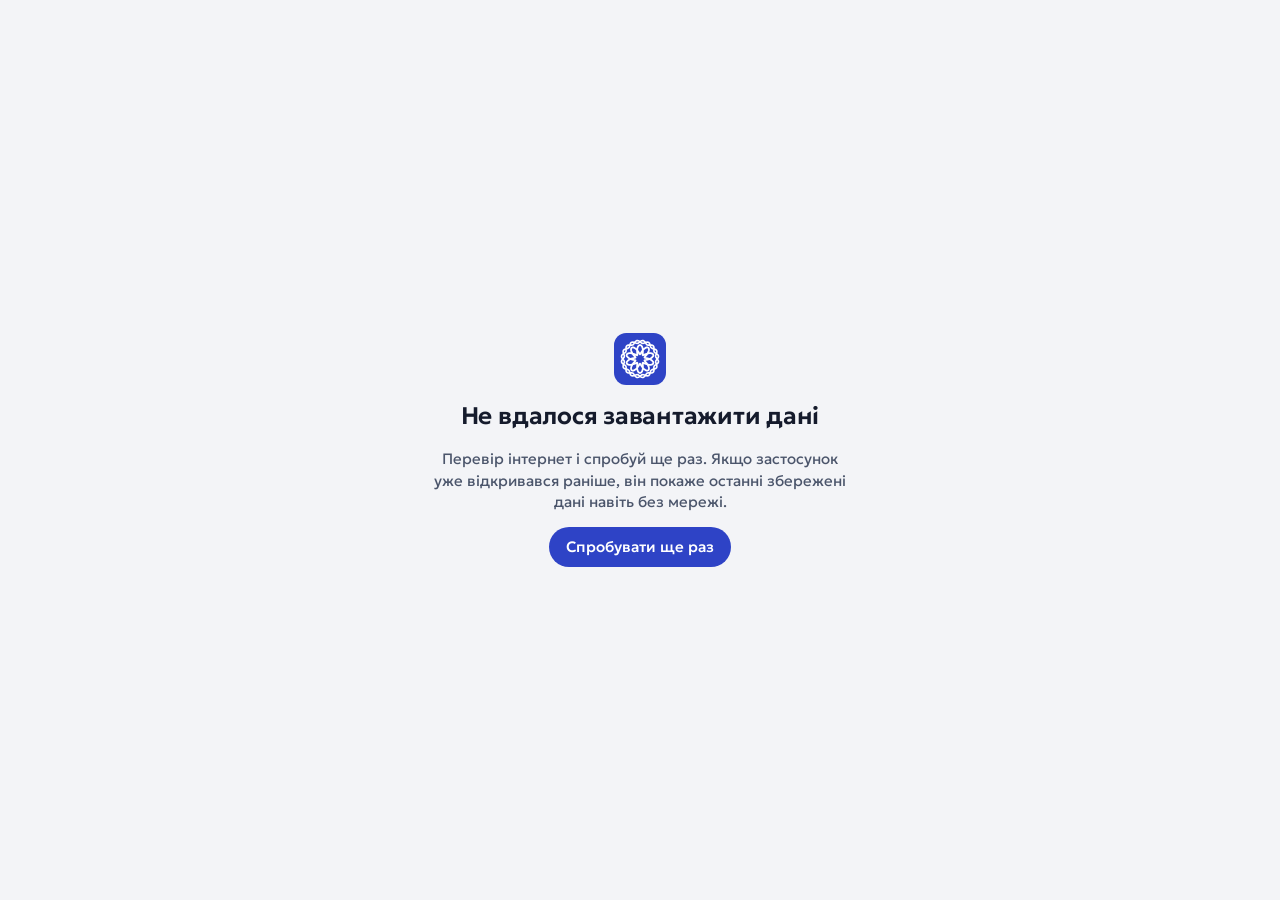
<file: index.html>
<!DOCTYPE html>
<html lang="uk" data-theme="light">
<head>
<meta charset="utf-8">
<meta name="viewport" content="width=device-width, initial-scale=1, viewport-fit=cover">
<title>Портфель</title>
<meta name="description" content="Мій рахунок в Interactive Brokers: скільки є, скільки заробив і як іде проти ринку">
<!-- Код лише з цього сайту; дані портфеля приходять зашифрованими з гілки data -->
<meta http-equiv="Content-Security-Policy" content="default-src 'self'; script-src 'self'; style-src 'self'; font-src 'self'; img-src 'self' data:; connect-src 'self' https://raw.githubusercontent.com; manifest-src 'self'; worker-src 'self'; base-uri 'self'; form-action 'none'; object-src 'none'">
<meta name="referrer" content="no-referrer">
<link rel="manifest" href="manifest.webmanifest">
<link rel="icon" href="icon.svg" type="image/svg+xml">
<link rel="apple-touch-icon" href="apple-touch-icon.png">
<meta name="theme-color" content="#f3f4f7">
<meta name="mobile-web-app-capable" content="yes">
<meta name="apple-mobile-web-app-capable" content="yes">
<meta name="apple-mobile-web-app-title" content="Портфель">
<meta name="apple-mobile-web-app-status-bar-style" content="default">
<meta name="format-detection" content="telephone=no">
<link rel="preload" href="fonts/geologica-latin.woff2" as="font" type="font/woff2" crossorigin>
<link rel="preload" href="fonts/geologica-cyrillic.woff2" as="font" type="font/woff2" crossorigin>
<link rel="stylesheet" href="app.css">
<script src="boot.js"></script>
<script src="plan-core.js" defer></script>
<script src="app.js" defer></script>
</head>
<body>

<!-- Поки дані завантажуються або розшифровуються -->
<div class="splash" id="splash">
  <svg class="splash-mark" viewBox="0 0 64 64" aria-hidden="true"><use href="#i-mark"></use></svg>
  <p class="splash-text" id="splashText">Завантажую дані…</p>
</div>

<!-- Пароль: дані на сайті зашифровані, бо сторінки GitHub Pages публічні -->
<div class="lock" id="lock" hidden>
  <svg class="lock-pattern" data-guilloche="lock" aria-hidden="true"></svg>
  <form class="lock-card" id="lockForm" novalidate>
    <svg class="lock-mark" viewBox="0 0 64 64" aria-hidden="true"><use href="#i-mark"></use></svg>
    <h1 class="lock-title">Портфель</h1>
    <p class="lock-text">Дані зашифровані. Введи пароль, щоб їх відкрити.</p>
    <label class="field">
      <span>Пароль</span>
      <input id="lockPass" type="password" autocomplete="current-password" required>
    </label>
    <label class="check">
      <input id="lockRemember" type="checkbox" checked>
      <span>Пам'ятати на цьому пристрої</span>
    </label>
    <p class="lock-err" id="lockErr" role="alert" hidden></p>
    <button class="btn primary" id="lockBtn" type="submit">Відкрити</button>
  </form>
</div>

<div class="app" id="app" hidden>
  <header class="bar" id="bar">
    <div class="bar-in">
      <a class="brand" href="./" aria-label="Портфель, на початок">
        <svg class="brand-mark" viewBox="0 0 64 64" aria-hidden="true"><use href="#i-mark"></use></svg>
        <span class="brand-name">Портфель</span>
      </a>
      <p class="bar-nav" id="barNav" aria-live="off"><b class="money" id="barNavNum"></b><span id="barNavDay"></span></p>
      <p class="fresh" id="fresh"><i class="fresh-dot" id="freshDot"></i><span id="freshText"></span></p>
      <div class="bar-actions">
        <button class="btn ghost install" id="installBtn" type="button" hidden>
          <svg class="ic" viewBox="0 0 24 24" aria-hidden="true"><use href="#i-install"></use></svg><span>Встановити</span>
        </button>
        <button class="icon-btn" id="privacyBtn" type="button" aria-pressed="false" aria-label="Сховати суми" title="Сховати суми">
          <svg class="ic" viewBox="0 0 24 24" aria-hidden="true"><use href="#i-eye" id="privacyUse"></use></svg>
        </button>
        <div class="menu-wrap">
          <button class="icon-btn" id="themeBtn" type="button" aria-haspopup="true" aria-expanded="false" aria-controls="themeMenu" aria-label="Тема" title="Тема">
            <svg class="ic" viewBox="0 0 24 24" aria-hidden="true"><use href="#i-sun" id="themeUse"></use></svg>
          </button>
          <div class="menu" id="themeMenu" role="menu" aria-label="Тема" hidden>
            <button type="button" role="menuitemradio" aria-checked="false" data-theme-pick="light">
              <svg class="ic" viewBox="0 0 24 24" aria-hidden="true"><use href="#i-sun"></use></svg><span>Світла</span><svg class="ic tick" viewBox="0 0 24 24" aria-hidden="true"><use href="#i-check"></use></svg>
            </button>
            <button type="button" role="menuitemradio" aria-checked="false" data-theme-pick="dark">
              <svg class="ic" viewBox="0 0 24 24" aria-hidden="true"><use href="#i-moon"></use></svg><span>Темна</span><svg class="ic tick" viewBox="0 0 24 24" aria-hidden="true"><use href="#i-check"></use></svg>
            </button>
            <button type="button" role="menuitemradio" aria-checked="false" data-theme-pick="auto">
              <svg class="ic" viewBox="0 0 24 24" aria-hidden="true"><use href="#i-auto"></use></svg><span>Як у системі</span><svg class="ic tick" viewBox="0 0 24 24" aria-hidden="true"><use href="#i-check"></use></svg>
            </button>
          </div>
        </div>
        <button class="icon-btn" id="refreshBtn" type="button" aria-label="Оновити дані" title="Оновити дані">
          <svg class="ic" viewBox="0 0 24 24" aria-hidden="true"><use href="#i-refresh"></use></svg>
        </button>
      </div>
    </div>
  </header>

  <div class="notices" id="notices"></div>

  <main class="grid" id="main">
    <section class="hero" id="hero" aria-labelledby="heroTitle">
      <svg class="hero-pattern" data-guilloche="hero" aria-hidden="true"></svg>
      <div class="hero-top">
        <h1 class="sr-only" id="heroTitle">Скільки зараз на рахунку</h1>
        <p class="hero-num money" id="navNum">$0.00</p>
        <p class="hero-uah money" id="navUah" hidden></p>
        <p class="hero-gain" id="heroGain">
          <span class="pill" id="gainPill"><i class="tri" aria-hidden="true"></i><span class="money" id="gainAbs"></span><span id="gainPct"></span></span>
          <span class="hero-gain-label" id="gainLabel"></span>
        </p>
      </div>
      <div class="trend" id="trend">
        <div class="trend-head">
          <p class="trend-title" id="trendTitle">Рахунок за весь час</p>
          <p class="trend-key" id="trendKey"><i class="dep-dot" aria-hidden="true"></i>поповнення</p>
        </div>
        <div class="spark" id="spark" tabindex="0" role="img"></div>
      </div>
      <p class="day" id="dayLine"></p>
    </section>

    <section class="panel market" id="market" aria-labelledby="marketTitle">
      <div class="panel-head">
        <h2 id="marketTitle">Ти проти ринку</h2>
        <div class="chips" id="periods" role="radiogroup" aria-label="Період"></div>
      </div>
      <div class="duel">
        <p class="duel-side"><span class="key-line you" aria-hidden="true"></span><span class="duel-label">Твої $100 стали</span><b class="duel-num" id="youEnd"></b></p>
        <p class="duel-side"><span class="key-line mkt" aria-hidden="true"></span><span class="duel-label">$100 у ринку стали</span><b class="duel-num" id="mktEnd"></b></p>
      </div>
      <p class="verdict" id="verdict"></p>
      <div class="chart" id="chart" tabindex="0" role="img" aria-label="Графік: що стало з $100 у твоєму портфелі і в ринку"></div>
      <details class="tableview">
        <summary>Усі періоди таблицею</summary>
        <div class="table-wrap">
          <table class="tbl" id="periodTable">
            <thead><tr><th scope="col">Період</th><th scope="col">Ти</th><th scope="col">Ринок</th><th scope="col">Різниця</th></tr></thead>
            <tbody></tbody>
          </table>
        </div>
      </details>
      <p class="note" id="marketNote"></p>
    </section>

    <section class="panel holdings" id="holdings" aria-labelledby="holdTitle">
      <div class="panel-head">
        <h2 id="holdTitle">Що в тебе є</h2>
        <p class="panel-meta" id="holdMeta"></p>
      </div>
      <div class="own">
        <div class="donut" id="donut" role="img"></div>
        <ul class="pos-list" id="posList"></ul>
      </div>
      <p class="note">Заробіток рахується від ціни покупки разом із комісією брокера. Натисни на рядок, щоб побачити деталі.</p>
    </section>

    <section class="facts" id="facts" aria-labelledby="factsTitle">
      <h2 id="factsTitle">Варто знати</h2>
      <ul class="fact-list" id="factList"></ul>
    </section>

    <section class="panel inside" id="inside" aria-labelledby="insideTitle" hidden>
      <div class="panel-head">
        <div class="head-title">
          <h2 id="insideTitle">Що всередині</h2>
          <p class="panel-meta">Компанії й сектори разом із тими, що в твоїх фондах</p>
        </div>
        <ul class="legend" id="insideLegend" aria-label="Легенда"></ul>
      </div>
      <div class="inside-body">
        <div class="inside-col">
          <h3 class="inside-h">Компанії</h3>
          <p class="inside-lead" id="coLead"></p>
          <ul class="lt-list" id="coList"></ul>
        </div>
        <div class="inside-col">
          <h3 class="inside-h">Сектори</h3>
          <p class="inside-lead" id="secLead"></p>
          <ul class="lt-list" id="secList"></ul>
        </div>
      </div>
      <details class="tableview">
        <summary>Те саме таблицею</summary>
        <div class="table-wrap">
          <table class="tbl" id="insideTable">
            <thead><tr><th scope="col">Назва</th><th scope="col">У тебе</th><th scope="col">Напряму</th><th scope="col">Через фонди</th><th scope="col">У ринку</th></tr></thead>
            <tbody></tbody>
          </table>
        </div>
      </details>
      <p class="note" id="insideNote"></p>
    </section>

    <section class="panel deposit" id="deposit" aria-labelledby="depTitle" hidden>
      <div class="panel-head">
        <div class="head-title">
          <h2 id="depTitle">Поповнення</h2>
          <p class="panel-meta">Три кроки від гривні на картці до заявок на покупку. Гроші переказуєш і підтверджуєш ти.</p>
        </div>
      </div>
      <div class="dep-body" id="depBody"></div>
    </section>

    <section class="panel plan" id="plan" aria-labelledby="planTitle" hidden>
      <div class="panel-head">
        <div class="head-title">
          <h2 id="planTitle">План поповнення</h2>
          <p class="panel-meta">Куди класти нові гроші, щоб жодна акція не займала більше за твою межу, а облігацій було скільки хочеш. Без продажів.</p>
        </div>
      </div>
      <div class="plan-body">
        <div class="plan-in">
          <label class="field plan-amt"><span>Сума поповнення, $</span><input id="planAmt" type="number" inputmode="decimal" min="1" step="1"></label>
          <div class="plan-cap"><span class="plan-label" id="planCapLabel">Межа для однієї акції</span><div class="chips" id="planCaps" role="radiogroup" aria-labelledby="planCapLabel"></div></div>
          <div class="plan-cap"><span class="plan-label" id="planBondsLabel">Облігації в рахунку</span><div class="chips" id="planBonds" role="radiogroup" aria-labelledby="planBondsLabel"></div></div>
        </div>
        <div class="plan-out" id="planOut" aria-live="polite"></div>
      </div>
      <p class="note">Частки враховують і те, що лежить у фондах. Комісії приблизні, за твоїми угодами. Це арифметика за твоїм правилом, а не інвестиційна порада.</p>
    </section>

    <section class="panel assets" id="assets" aria-labelledby="assetsTitle" hidden>
      <div class="panel-head">
        <div class="head-title">
          <h2 id="assetsTitle">Кожен актив по днях</h2>
          <p class="panel-meta" id="assetsMeta">Вартість на кожному закритті. Наведи на графік: усі картки покажуть той самий день.</p>
        </div>
        <div class="chips" id="aPeriods" role="radiogroup" aria-label="Період"></div>
      </div>
      <form class="watch-add" id="watchForm" role="search" hidden>
        <input id="watchQ" type="search" placeholder="Додати папір для аналізу: KO, NVDA, QQQ…" autocomplete="off" aria-label="Тікер або назва">
        <button class="btn ghost" type="submit">Знайти</button>
        <ul class="watch-res" id="watchRes"></ul>
      </form>
      <div class="mini-grid" id="miniGrid"></div>
      <section class="analysis" id="analysis" hidden aria-live="polite">
        <div class="analysis-head"><h3 id="analysisTitle"></h3><button class="icon-btn" id="analysisClose" type="button" aria-label="Закрити аналіз" title="Закрити">×</button></div>
        <div class="analysis-body" id="analysisBody"></div>
        <p class="note" id="analysisNote"></p>
      </section>
    </section>

    <section class="panel divs" id="divs" aria-labelledby="divsTitle" hidden>
      <div class="panel-head">
        <div class="head-title">
          <h2 id="divsTitle">Дивіденди</h2>
          <p class="panel-meta" id="divsMeta"></p>
        </div>
      </div>
      <div class="div-kpis" id="divKpis"></div>
      <h3 class="div-h">Від кого</h3>
      <div class="div-from" id="divFrom"></div>
      <h3 class="div-h">У які покупки потрапили</h3>
      <div class="div-where" id="divWhere"></div>
      <h3 class="div-h">Кожна виплата</h3>
      <div class="div-list" id="divList"></div>
      <div class="div-quiet" id="divQuiet"></div>
      <p class="note" id="divNote"></p>
    </section>

    <section class="panel growth" id="growth" aria-labelledby="growthTitle">
      <div class="panel-head">
        <div class="growth-title">
          <h2 id="growthTitle">Розвиток портфеля</h2>
          <p class="panel-meta">Вартість кожного активу на закритті біржі</p>
        </div>
        <div class="chips" id="gPeriods" role="radiogroup" aria-label="Порівняти з"></div>
      </div>
      <div class="growth-body">
        <div class="growth-main">
          <div class="chart gchart" id="gChart" tabindex="0" role="img"></div>
          <div class="closes">
            <div class="closes-head">
              <h3 class="closes-title">Записи на закритті біржі</h3>
              <div class="chips" id="closesMode" role="radiogroup" aria-label="Що показати"></div>
            </div>
            <div class="table-wrap" id="assetWrap" hidden>
              <table class="tbl asset-tbl" id="assetTable"><thead></thead><tbody></tbody></table>
            </div>
            <div class="table-wrap">
              <table class="tbl" id="closesTable">
                <thead><tr><th scope="col">Дата</th><th scope="col">Рахунок</th><th scope="col">За день</th><th scope="col">Поповнення</th></tr></thead>
                <tbody></tbody>
              </table>
            </div>
            <button class="btn ghost more-btn" id="closesMore" type="button" hidden>Показати ще</button>
          </div>
        </div>
        <div class="compare" id="compare">
          <div class="cmp-total">
            <p><span class="cmp-label">Було <label class="cmp-date"><span class="sr-only">Дата для порівняння</span><input type="date" id="gDate"></label></span><b class="money" id="cmpA"></b></p>
            <svg class="ic cmp-arrow" viewBox="0 0 24 24" aria-hidden="true"><use href="#i-next"></use></svg>
            <p><span class="cmp-label" id="cmpBLabel">Стало</span><b class="money" id="cmpB"></b></p>
          </div>
          <p class="cmp-note" id="cmpNote"></p>
          <div class="table-wrap">
            <table class="tbl cmp-tbl" id="cmpTable">
              <thead><tr><th scope="col">Актив</th><th scope="col">Було</th><th scope="col">Стало</th><th scope="col">Заробіток</th></tr></thead>
              <tbody></tbody>
            </table>
          </div>
          <p class="note">Заробіток без докупок і продажів: скільки актив приніс сам. Наведи на рядок, щоб побачити його на графіку.</p>
        </div>
      </div>
    </section>

    <section class="more ops" id="ops">
      <details class="fold" id="opsFold">
        <summary><span class="fold-title">Операції</span><span class="fold-meta" id="opsMeta"></span><svg class="ic chev" viewBox="0 0 24 24" aria-hidden="true"><use href="#i-chev"></use></svg></summary>
        <div class="ops-body" id="opsBody"></div>
      </details>
    </section>

    <section class="more learn" id="learn">
      <details class="fold">
        <summary><span class="fold-title">Словничок</span><span class="fold-meta">8 слів</span><svg class="ic chev" viewBox="0 0 24 24" aria-hidden="true"><use href="#i-chev"></use></svg></summary>
        <dl class="gloss">
          <div><dt>Акція</dt><dd>Частинка однієї компанії. Компанія росте, і частинка дорожчає. Проблеми в компанії, і вона дешевшає.</dd></div>
          <div><dt>Фонд (ETF)</dt><dd>Кошик із багатьох акцій, який купується як одна. VOO і VUAA тримають 500 найбільших компаній США.</dd></div>
          <div><dt>Ринок (S&amp;P 500)</dt><dd>Ці 500 компаній разом. З ним порівнюють будь-який портфель.</dd></div>
          <div><dt>Заробіток з моменту покупки</dt><dd>Скільки ти отримав би понад вкладене, якби продав усе сьогодні. Поки не продав, цифра змінюється.</dd></div>
          <div><dt>Частка</dt><dd>Яку частину рахунку займає позиція. Чим більша частка однієї компанії, тим сильніше її падіння б'є по всьому рахунку.</dd></div>
          <div><dt>Комісія</dt><dd>Плата брокеру за кожну купівлю чи продаж. На малих сумах вона відчутна.</dd></div>
          <div><dt>Дивіденди</dt><dd>Частина прибутку, яку компанія виплачує власникам акцій.</dd></div>
          <div><dt>Поповнення</dt><dd>Гроші, які ти переказав на рахунок. На графік «Ти проти ринку» вони не впливають.</dd></div>
        </dl>
      </details>
      <details class="fold">
        <summary><span class="fold-title">Звідки дані</span><span class="fold-meta" id="aboutMeta"></span><svg class="ic chev" viewBox="0 0 24 24" aria-hidden="true"><use href="#i-chev"></use></svg></summary>
        <div class="about">
          <p id="aboutText"></p>
          <p>Частки компаній у S&amp;P 500: Slickcharts, 27 жовтня 2026. Сектори: оцінка ChartRow за складом фонду SPY, 26 жовтня 2026.</p>
          <div class="about-actions">
            <a class="btn ghost" href="https://github.com/portfel-mykyta/portfel-mykyta.github.io#readme" target="_blank" rel="noopener">Інструкція з налаштування</a>
            <button class="btn ghost" id="forgetBtn" type="button">Забути пароль на цьому пристрої</button>
          </div>
        </div>
      </details>
    </section>
  </main>
</div>

<div class="fatal" id="fatal" hidden>
  <svg class="lock-mark" viewBox="0 0 64 64" aria-hidden="true"><use href="#i-mark"></use></svg>
  <h1 class="lock-title" id="fatalTitle">Не вдалося завантажити дані</h1>
  <p class="lock-text" id="fatalText"></p>
  <button class="btn primary" id="fatalRetry" type="button">Спробувати ще раз</button>
</div>

<div class="tip" id="tip" role="status" hidden></div>
<div class="toast" id="toast" role="status" hidden></div>

<svg class="sprite" aria-hidden="true" xmlns="http://www.w3.org/2000/svg">
  <symbol id="i-mark" viewBox="0 0 64 64">
    <rect width="64" height="64" rx="15" class="mark-bg"/><g class="mark-lines" fill="none" stroke-linejoin="round" stroke-linecap="round"><path d="M53.25 32.00L53.99 32.99L54.53 34.03L54.75 35.08L54.59 36.10L54.05 37.03L53.22 37.86L52.21 38.57L51.18 39.20L50.28 39.81L49.61 40.48L49.21 41.26L49.07 42.20L49.10 43.29L49.19 44.49L49.21 45.72L49.03 46.88L48.59 47.86L47.86 48.59L46.88 49.03L45.72 49.21L44.49 49.19L43.29 49.10L42.20 49.07L41.26 49.21L40.48 49.61L39.81 50.28L39.20 51.18L38.57 52.21L37.86 53.22L37.03 54.05L36.10 54.59L35.08 54.75L34.03 54.53L32.99 53.99L32.00 53.25L31.08 52.47L30.22 51.80L29.38 51.37L28.51 51.23L27.58 51.38L26.55 51.75L25.43 52.21L24.27 52.61L23.11 52.80L22.04 52.68L21.12 52.22L20.40 51.42L19.88 50.37L19.51 49.19L19.22 48.02L18.92 46.97L18.49 46.13L17.87 45.51L17.03 45.08L15.98 44.78L14.81 44.49L13.63 44.12L12.58 43.60L11.78 42.88L11.32 41.96L11.20 40.89L11.39 39.73L11.79 38.57L12.25 37.45L12.62 36.42L12.77 35.49L12.63 34.62L12.20 33.78L11.53 32.92L10.75 32.00L10.01 31.01L9.47 29.97L9.25 28.92L9.41 27.90L9.95 26.97L10.78 26.14L11.79 25.43L12.82 24.80L13.72 24.19L14.39 23.52L14.79 22.74L14.93 21.80L14.90 20.71L14.81 19.51L14.79 18.28L14.97 17.12L15.41 16.14L16.14 15.41L17.12 14.97L18.28 14.79L19.51 14.81L20.71 14.90L21.80 14.93L22.74 14.79L23.52 14.39L24.19 13.72L24.80 12.82L25.43 11.79L26.14 10.78L26.97 9.95L27.90 9.41L28.92 9.25L29.97 9.47L31.01 10.01L32.00 10.75L32.92 11.53L33.78 12.20L34.62 12.63L35.49 12.77L36.42 12.62L37.45 12.25L38.57 11.79L39.73 11.39L40.89 11.20L41.96 11.32L42.88 11.78L43.60 12.58L44.12 13.63L44.49 14.81L44.78 15.98L45.08 17.03L45.51 17.87L46.13 18.49L46.97 18.92L48.02 19.22L49.19 19.51L50.37 19.88L51.42 20.40L52.22 21.12L52.68 22.04L52.80 23.11L52.61 24.27L52.21 25.43L51.75 26.55L51.38 27.58L51.23 28.51L51.37 29.38L51.80 30.22L52.47 31.08L53.25 32.00ZM52.21 38.57L52.61 39.73L52.80 40.89L52.68 41.96L52.22 42.88L51.42 43.60L50.37 44.12L49.19 44.49L48.02 44.78L46.97 45.08L46.13 45.51L45.51 46.13L45.08 46.97L44.78 48.02L44.49 49.19L44.12 50.37L43.60 51.42L42.88 52.22L41.96 52.68L40.89 52.80L39.73 52.61L38.57 52.21L37.45 51.75L36.42 51.38L35.49 51.23L34.62 51.37L33.78 51.80L32.92 52.47L32.00 53.25L31.01 53.99L29.97 54.53L28.92 54.75L27.90 54.59L26.97 54.05L26.14 53.22L25.43 52.21L24.80 51.18L24.19 50.28L23.52 49.61L22.74 49.21L21.80 49.07L20.71 49.10L19.51 49.19L18.28 49.21L17.12 49.03L16.14 48.59L15.41 47.86L14.97 46.88L14.79 45.72L14.81 44.49L14.90 43.29L14.93 42.20L14.79 41.26L14.39 40.48L13.72 39.81L12.82 39.20L11.79 38.57L10.78 37.86L9.95 37.03L9.41 36.10L9.25 35.08L9.47 34.03L10.01 32.99L10.75 32.00L11.53 31.08L12.20 30.22L12.63 29.38L12.77 28.51L12.62 27.58L12.25 26.55L11.79 25.43L11.39 24.27L11.20 23.11L11.32 22.04L11.78 21.12L12.58 20.40L13.63 19.88L14.81 19.51L15.98 19.22L17.03 18.92L17.87 18.49L18.49 17.87L18.92 17.03L19.22 15.98L19.51 14.81L19.88 13.63L20.40 12.58L21.12 11.78L22.04 11.32L23.11 11.20L24.27 11.39L25.43 11.79L26.55 12.25L27.58 12.62L28.51 12.77L29.38 12.63L30.22 12.20L31.08 11.53L32.00 10.75L32.99 10.01L34.03 9.47L35.08 9.25L36.10 9.41L37.03 9.95L37.86 10.78L38.57 11.79L39.20 12.82L39.81 13.72L40.48 14.39L41.26 14.79L42.20 14.93L43.29 14.90L44.49 14.81L45.72 14.79L46.88 14.97L47.86 15.41L48.59 16.14L49.03 17.12L49.21 18.28L49.19 19.51L49.10 20.71L49.07 21.80L49.21 22.74L49.61 23.52L50.28 24.19L51.18 24.80L52.21 25.43L53.22 26.14L54.05 26.97L54.59 27.90L54.75 28.92L54.53 29.97L53.99 31.01L53.25 32.00L52.47 32.92L51.80 33.78L51.37 34.62L51.23 35.49L51.38 36.42L51.75 37.45L52.21 38.57Z" stroke-width="2"/><path d="M43.50 32.00L45.43 32.94L47.05 34.11L48.12 35.43L48.50 36.73L48.13 37.87L47.05 38.70L45.42 39.13L43.42 39.14L41.30 38.76L39.30 38.13L37.61 37.42L36.36 36.85L35.59 36.60L35.26 36.84L35.26 37.65L35.42 39.01L35.57 40.84L35.55 42.94L35.26 45.07L34.64 46.97L33.72 48.39L32.60 49.15L31.40 49.15L30.28 48.39L29.36 46.97L28.74 45.07L28.45 42.94L28.43 40.84L28.58 39.01L28.74 37.65L28.74 36.84L28.41 36.60L27.64 36.85L26.39 37.42L24.70 38.13L22.70 38.76L20.58 39.14L18.58 39.13L16.95 38.70L15.87 37.87L15.50 36.73L15.88 35.43L16.95 34.11L18.57 32.94L20.50 32.00L22.49 31.33L24.27 30.91L25.62 30.64L26.39 30.39L26.51 30.00L26.04 29.35L25.11 28.34L23.92 26.95L22.70 25.24L21.68 23.34L21.07 21.44L20.97 19.75L21.43 18.48L22.40 17.77L23.76 17.73L25.34 18.34L26.96 19.51L28.45 21.06L29.69 22.75L30.64 24.31L31.32 25.52L31.80 26.17L32.20 26.17L32.68 25.52L33.36 24.31L34.31 22.75L35.55 21.06L37.04 19.51L38.66 18.34L40.24 17.73L41.60 17.77L42.57 18.48L43.03 19.75L42.93 21.44L42.32 23.34L41.30 25.24L40.08 26.95L38.89 28.34L37.96 29.35L37.49 30.00L37.61 30.39L38.38 30.64L39.73 30.91L41.51 31.33L43.50 32.00ZM41.30 38.76L42.32 40.66L42.93 42.56L43.03 44.25L42.57 45.52L41.60 46.23L40.24 46.27L38.66 45.66L37.04 44.49L35.55 42.94L34.31 41.25L33.36 39.69L32.68 38.48L32.20 37.83L31.80 37.83L31.32 38.48L30.64 39.69L29.69 41.25L28.45 42.94L26.96 44.49L25.34 45.66L23.76 46.27L22.40 46.23L21.43 45.52L20.97 44.25L21.07 42.56L21.68 40.66L22.70 38.76L23.92 37.05L25.11 35.66L26.04 34.65L26.51 34.00L26.39 33.61L25.62 33.36L24.27 33.09L22.49 32.67L20.50 32.00L18.57 31.06L16.95 29.89L15.88 28.57L15.50 27.27L15.87 26.13L16.95 25.30L18.58 24.87L20.58 24.86L22.70 25.24L24.70 25.87L26.39 26.58L27.64 27.15L28.41 27.40L28.74 27.16L28.74 26.35L28.58 24.99L28.43 23.16L28.45 21.06L28.74 18.93L29.36 17.03L30.28 15.61L31.40 14.85L32.60 14.85L33.72 15.61L34.64 17.03L35.26 18.93L35.55 21.06L35.57 23.16L35.42 24.99L35.26 26.35L35.26 27.16L35.59 27.40L36.36 27.15L37.61 26.58L39.30 25.87L41.30 25.24L43.42 24.86L45.42 24.87L47.05 25.30L48.13 26.13L48.50 27.27L48.12 28.57L47.05 29.89L45.43 31.06L43.50 32.00L41.51 32.67L39.73 33.09L38.38 33.36L37.61 33.61L37.49 34.00L37.96 34.65L38.89 35.66L40.08 37.05L41.30 38.76Z" stroke-width="2.2"/></g>
  </symbol>
  <symbol id="i-eye" viewBox="0 0 24 24"><path d="M2.5 12S6 5.5 12 5.5 21.5 12 21.5 12 18 18.5 12 18.5 2.5 12 2.5 12z"/><circle cx="12" cy="12" r="3"/></symbol>
  <symbol id="i-eye-off" viewBox="0 0 24 24"><path d="M10 5.8c.6-.2 1.3-.3 2-.3 6 0 9.5 6.5 9.5 6.5a17 17 0 0 1-2.6 3.4M6.3 7.4A16 16 0 0 0 2.5 12S6 18.5 12 18.5c1.7 0 3.2-.5 4.5-1.2"/><path d="M9.9 9.9a3 3 0 0 0 4.2 4.2M3.5 3.5l17 17"/></symbol>
  <symbol id="i-sun" viewBox="0 0 24 24"><circle cx="12" cy="12" r="4"/><path d="M12 2.5v2.2M12 19.3v2.2M2.5 12h2.2M19.3 12h2.2M5.3 5.3l1.6 1.6M17.1 17.1l1.6 1.6M5.3 18.7l1.6-1.6M17.1 6.9l1.6-1.6"/></symbol>
  <symbol id="i-moon" viewBox="0 0 24 24"><path d="M20 14.5A8.5 8.5 0 0 1 9.5 4a8.5 8.5 0 1 0 10.5 10.5z"/></symbol>
  <symbol id="i-auto" viewBox="0 0 24 24"><circle cx="12" cy="12" r="8.5"/><path d="M12 3.5v17a8.5 8.5 0 0 0 0-17z" class="fill"/></symbol>
  <symbol id="i-check" viewBox="0 0 24 24"><path d="M5 12.5l4.5 4.5L19 7.5"/></symbol>
  <symbol id="i-refresh" viewBox="0 0 24 24"><path d="M20 12a8 8 0 1 1-2.3-5.6"/><path d="M20 4.5v4.2h-4.2"/></symbol>
  <symbol id="i-install" viewBox="0 0 24 24"><path d="M12 4v11M7.5 10.5L12 15l4.5-4.5"/><path d="M5 19.5h14"/></symbol>
  <symbol id="i-chev" viewBox="0 0 24 24"><path d="M6.5 9.5L12 15l5.5-5.5"/></symbol>
  <symbol id="i-x" viewBox="0 0 24 24"><path d="M7 7l10 10M17 7L7 17"/></symbol>
  <symbol id="i-next" viewBox="0 0 24 24"><path d="M5 12h13M13 6.5l5.5 5.5-5.5 5.5"/></symbol>
  <symbol id="i-out" viewBox="0 0 24 24"><path d="M14 5h5v5M19 5l-8 8"/><path d="M17 14v4a1 1 0 0 1-1 1H6a1 1 0 0 1-1-1V8a1 1 0 0 1 1-1h4"/></symbol>
  <symbol id="i-buy" viewBox="0 0 24 24"><path d="M12 5v14M5 12h14"/></symbol>
  <symbol id="i-sell" viewBox="0 0 24 24"><path d="M5 12h14"/></symbol>
  <symbol id="i-swap" viewBox="0 0 24 24"><path d="M5 9h13l-3.5-3.5M19 15H6l3.5 3.5"/></symbol>
  <symbol id="i-in" viewBox="0 0 24 24"><path d="M12 4.5v11M7.5 11L12 15.5 16.5 11"/><path d="M5 19.5h14"/></symbol>
  <symbol id="i-coin" viewBox="0 0 24 24"><circle cx="12" cy="12" r="8"/><path d="M12 7.5v9M14.5 9.5c-.5-.8-1.4-1.2-2.5-1.2-1.5 0-2.6.8-2.6 1.9 0 2.6 5.3 1.4 5.3 4 0 1.1-1.1 1.9-2.7 1.9-1.2 0-2.2-.5-2.7-1.3"/></symbol>
  <symbol id="i-scale" viewBox="0 0 24 24"><path d="M12 4v16M7 20h10M5 7h14M5 7l-2.5 6a2.5 2.5 0 0 0 5 0L5 7zM19 7l-2.5 6a2.5 2.5 0 0 0 5 0L19 7z"/></symbol>
  <symbol id="i-star" viewBox="0 0 24 24"><path d="M12 4l2.4 5 5.4.7-4 3.7 1 5.4L12 16.2 7.2 18.8l1-5.4-4-3.7 5.4-.7z"/></symbol>
  <symbol id="i-fee" viewBox="0 0 24 24"><path d="M4 8.5h16v9H4z"/><path d="M4 11.5h16"/><path d="M7.5 15h3"/></symbol>
  <symbol id="i-gift" viewBox="0 0 24 24"><path d="M4.5 10.5h15v9h-15zM3.5 7.5h17v3h-17zM12 7.5v12"/><path d="M12 7.5c-1.5-3-5-3.5-5-1.2C7 7.5 9 7.5 12 7.5zM12 7.5c1.5-3 5-3.5 5-1.2 0 1.2-2 1.2-5 1.2z"/></symbol>
  <symbol id="i-cash" viewBox="0 0 24 24"><rect x="3" y="6.5" width="18" height="11" rx="2"/><circle cx="12" cy="12" r="2.5"/></symbol>
</svg>
</body>
</html>
</file>
<file: app.css>
/* Портфель: стилі.
   Одна гарнітура (Geologica) на все; вісь SHRP дає великим цифрам «гравірований»
   зріз, як на банкнотах. Кольори задано токенами для світлої й темної теми. */

@font-face {
  font-family: 'Geologica';
  src: url(fonts/geologica-latin.woff2) format('woff2');
  font-weight: 100 900; font-style: normal; font-display: swap;
  unicode-range: U+0000-00FF, U+0131, U+0152-0153, U+02BB-02BC, U+02C6, U+02DA, U+02DC, U+0304, U+0308, U+0329, U+2000-206F, U+20AC, U+2122, U+2191, U+2193, U+2212, U+2215, U+FEFF, U+FFFD;
}
@font-face {
  font-family: 'Geologica';
  src: url(fonts/geologica-latin-ext.woff2) format('woff2');
  font-weight: 100 900; font-style: normal; font-display: swap;
  unicode-range: U+0100-02BA, U+02BD-02C5, U+02C7-02CC, U+02CE-02D7, U+02DD-02FF, U+0304, U+0308, U+0329, U+1D00-1DBF, U+1E00-1E9F, U+1EF2-1EFF, U+2020, U+20A0-20AB, U+20AD-20C0, U+2113, U+2C60-2C7F, U+A720-A7FF;
}
@font-face {
  font-family: 'Geologica';
  src: url(fonts/geologica-cyrillic.woff2) format('woff2');
  font-weight: 100 900; font-style: normal; font-display: swap;
  unicode-range: U+0301, U+0400-045F, U+0490-0491, U+04B0-04B1, U+2116;
}
@font-face {
  font-family: 'Geologica';
  src: url(fonts/geologica-cyrillic-ext.woff2) format('woff2');
  font-weight: 100 900; font-style: normal; font-display: swap;
  unicode-range: U+0460-052F, U+1C80-1C8A, U+20B4, U+2DE0-2DFF, U+A640-A69F, U+FE2E-FE2F;
}

/* ---------- Токени ---------- */
:root {
  color-scheme: light;
  --paper: #f3f4f7;
  --paper-2: #e9ebf0;
  --card: #ffffff;
  --ink: #151b2c;
  --ink-2: #4b556b;
  --muted: #5f687c;
  --line: #e2e5ec;
  --line-2: #c9ced9;
  --grid: #eceef3;
  --accent: #2e43c6;
  --accent-ink: #ffffff;
  --accent-soft: rgba(46, 67, 198, .09);
  --g1: #2e43c6;
  --g2: #0e8a74;
  --g-op: .3;
  --up: #0b7a3e;
  --up-soft: rgba(11, 122, 62, .10);
  --down: #c53030;
  --down-soft: rgba(197, 48, 48, .10);
  --warn: #9a5b00;
  --warn-soft: rgba(237, 161, 0, .14);
  /* категорійна палітра (перевірена на розрізнення при дальтонізмі) */
  --c1: #2a78d6; --c2: #eb6834; --c3: #1baf7a; --c4: #eda100;
  --c5: #e87ba4; --c6: #008300; --c7: #6250d6; --c8: #e34948;
  --c-cash: #bcc2ce;
  --mkt: #8d95a6;
  --mark-bg: #2e43c6;
  --mark-ink: #ffffff;
  --shadow-pop: 0 12px 32px rgba(21, 27, 44, .14), 0 2px 6px rgba(21, 27, 44, .08);

  --font: 'Geologica', system-ui, -apple-system, 'Segoe UI', Roboto, sans-serif;
  --r-l: 22px;
  --r-m: 16px;
  --r-s: 10px;
  --gap: 16px;
  --pad: 20px;
  --safe-t: env(safe-area-inset-top, 0px);
  --safe-b: env(safe-area-inset-bottom, 0px);
}

:root[data-theme="dark"] {
  color-scheme: dark;
  --paper: #0f121a;
  --paper-2: #141823;
  --card: #171b26;
  --ink: #e8ebf3;
  --ink-2: #aeb6c8;
  --muted: #8b93a7;
  --line: #252b39;
  --line-2: #3a4152;
  --grid: #1f2431;
  --accent: #8fa0ff;
  --accent-ink: #0f121a;
  --accent-soft: rgba(143, 160, 255, .13);
  --g1: #8fa0ff;
  --g2: #3cc7a9;
  --g-op: .3;
  --up: #4acb86;
  --up-soft: rgba(74, 203, 134, .13);
  --down: #ff7d72;
  --down-soft: rgba(255, 125, 114, .13);
  --warn: #f2b84b;
  --warn-soft: rgba(242, 184, 75, .12);
  --c1: #3987e5; --c2: #d95926; --c3: #199e70; --c4: #c98500;
  --c5: #d55181; --c6: #008300; --c7: #9085e9; --c8: #e66767;
  --c-cash: #4a5266;
  --mkt: #7c8499;
  --mark-bg: #8fa0ff;
  --mark-ink: #0f121a;
  --shadow-pop: 0 14px 36px rgba(0, 0, 0, .5), 0 2px 8px rgba(0, 0, 0, .35);
}

/* ---------- Основа ---------- */
*, *::before, *::after { box-sizing: border-box; }
html { -webkit-text-size-adjust: 100%; text-size-adjust: 100%; }
body {
  margin: 0;
  min-height: 100vh;
  background: var(--paper);
  color: var(--ink);
  font-family: var(--font);
  font-size: 15px;
  line-height: 1.45;
  font-variation-settings: 'SHRP' 0;
  -webkit-font-smoothing: antialiased;
}
p { margin: 0; }
h1, h2, h3 { margin: 0; font-weight: 600; }
button, input { font: inherit; color: inherit; }
a { color: var(--accent); }
[hidden] { display: none !important; }
.sr-only { position: absolute; width: 1px; height: 1px; padding: 0; margin: -1px; overflow: hidden; clip: rect(0 0 0 0); white-space: nowrap; border: 0; }
.sprite { position: absolute; width: 0; height: 0; overflow: hidden; }
.mark-bg { fill: var(--mark-bg); }
.mark-lines { stroke: var(--mark-ink); }
.ic { width: 20px; height: 20px; flex: none; fill: none; stroke: currentColor; stroke-width: 1.8; stroke-linecap: round; stroke-linejoin: round; }
.num, .tbl td, .pos-row, .ops-row, .split-key dd { font-variant-numeric: tabular-nums; }
:focus-visible { outline: 2px solid var(--accent); outline-offset: 2px; }

/* Сховані суми: розмиваємо лише гроші, відсотки лишаються */
.privacy .money { filter: blur(7px); user-select: none; }

/* ---------- Кнопки, поля ---------- */
.btn {
  display: inline-flex; align-items: center; justify-content: center; gap: 8px;
  min-height: 40px; padding: 0 16px;
  border-radius: 999px; border: 1px solid transparent;
  background: transparent; cursor: pointer; text-decoration: none;
  font-weight: 500; white-space: nowrap;
}
.btn.primary { background: var(--accent); color: var(--accent-ink); }
.btn.primary:hover { filter: brightness(1.08); }
.btn.ghost { border-color: var(--line-2); color: var(--ink); }
.btn.ghost:hover { background: var(--accent-soft); }
.icon-btn {
  display: inline-grid; place-items: center;
  width: 40px; height: 40px; border-radius: 12px;
  border: 0; background: transparent; color: var(--ink-2); cursor: pointer;
}
.icon-btn:hover { background: var(--accent-soft); color: var(--ink); }
.icon-btn[aria-pressed="true"] { color: var(--accent); }
.icon-btn.spin .ic { animation: spin .9s linear infinite; }
@keyframes spin { to { transform: rotate(360deg); } }

.field { display: grid; gap: 6px; text-align: left; }
.field span { font-size: 13px; color: var(--ink-2); }
.field input {
  height: 48px; padding: 0 14px;
  border-radius: 12px; border: 1px solid var(--line-2);
  background: var(--paper); font-size: 16px;
}
.field input:focus { outline: 2px solid var(--accent); outline-offset: 0; border-color: transparent; }
.check { display: flex; align-items: center; gap: 10px; font-size: 14px; color: var(--ink-2); cursor: pointer; text-align: left; }
.check input { width: 18px; height: 18px; accent-color: var(--accent); margin: 0; }

/* ---------- Заставка, пароль, помилка ---------- */
.splash, .lock, .fatal {
  position: fixed; inset: 0;
  display: grid; place-items: center; align-content: center; gap: 14px;
  padding: 24px; text-align: center; overflow: hidden;
}
.splash-mark { width: 56px; height: 56px; animation: breathe 1.6s ease-in-out infinite; }
.splash-text { color: var(--muted); font-size: 14px; }
@keyframes breathe { 50% { transform: scale(.94); opacity: .75; } }
.lock-pattern {
  position: absolute; width: min(130vw, 980px); height: min(130vw, 980px);
  left: 50%; top: 50%; transform: translate(-50%, -50%);
  opacity: .5; pointer-events: none;
}
.lock-card {
  position: relative; width: min(100%, 380px);
  display: grid; gap: 16px; justify-items: stretch;
  padding: 28px 24px 24px; border-radius: var(--r-l);
  background: var(--card); border: 1px solid var(--line);
  box-shadow: var(--shadow-pop);
}
.lock-mark { width: 52px; height: 52px; justify-self: center; }
.lock-title { font-size: 24px; letter-spacing: -.01em; font-variation-settings: 'SHRP' 100; }
.lock-text { color: var(--ink-2); }
.lock-err { color: var(--down); font-size: 14px; text-align: left; }
.fatal .lock-text { max-width: 420px; }

/* ---------- Верхня панель ---------- */
.bar {
  position: sticky; top: 0; z-index: 20;
  padding-top: var(--safe-t);
  background: color-mix(in srgb, var(--paper) 88%, transparent);
  -webkit-backdrop-filter: saturate(1.4) blur(14px);
  backdrop-filter: saturate(1.4) blur(14px);
  border-bottom: 1px solid transparent;
  transition: border-color .2s;
}
.bar.scrolled { border-bottom-color: var(--line); }
.bar-in {
  max-width: 1240px; margin: 0 auto;
  display: flex; align-items: center; gap: 14px;
  height: 60px; padding: 0 24px;
}
.brand { display: inline-flex; align-items: center; gap: 10px; color: var(--ink); text-decoration: none; }
.brand-mark { width: 32px; height: 32px; }
.brand-name { font-size: 19px; font-weight: 650; letter-spacing: -.01em; font-variation-settings: 'SHRP' 100; }
.fresh { display: inline-flex; align-items: center; gap: 8px; color: var(--muted); font-size: 13px; min-width: 0; }
.fresh span { white-space: nowrap; overflow: hidden; text-overflow: ellipsis; }
.fresh-dot { width: 7px; height: 7px; border-radius: 50%; background: var(--up); flex: none; }
.fresh-dot.old { background: var(--warn); }
.fresh-dot.off { background: var(--muted); }
.bar-actions { margin-left: auto; display: flex; align-items: center; gap: 4px; }
.install { min-height: 36px; padding: 0 12px 0 10px; margin-right: 4px; font-size: 14px; }

.menu-wrap { position: relative; }
.menu {
  position: absolute; right: 0; top: calc(100% + 6px); z-index: 30;
  min-width: 210px; padding: 6px;
  background: var(--card); border: 1px solid var(--line); border-radius: 14px;
  box-shadow: var(--shadow-pop);
  display: grid;
}
.menu button {
  display: flex; align-items: center; gap: 10px;
  height: 42px; padding: 0 10px; border: 0; border-radius: 9px;
  background: transparent; cursor: pointer; text-align: left;
}
.menu button span { flex: 1; }
.menu button:hover, .menu button:focus-visible { background: var(--accent-soft); outline: none; }
.menu .tick { visibility: hidden; color: var(--accent); }
.menu button[aria-checked="true"] .tick { visibility: visible; }
.menu button[aria-checked="true"] { font-weight: 600; }

/* ---------- Повідомлення ---------- */
.notices { max-width: 1240px; margin: 0 auto; padding: 0 24px; display: grid; gap: 8px; }
.notices:empty { display: none; }
.notice {
  display: flex; align-items: flex-start; gap: 12px;
  margin-top: 12px; padding: 12px 14px;
  border-radius: 14px; background: var(--accent-soft); color: var(--ink);
  font-size: 14px;
}
.notice.warn { background: var(--warn-soft); }
.notice .ic { margin-top: 1px; color: var(--accent); }
.notice.warn .ic { color: var(--warn); }
.notice p { flex: 1; }
.notice a { font-weight: 500; }
.notice-x { margin: -8px -8px -8px 0; width: 34px; height: 34px; }

/* ---------- Сітка ---------- */
.grid {
  max-width: 1240px; margin: 0 auto;
  display: grid; grid-template-columns: repeat(12, minmax(0, 1fr)); gap: var(--gap);
  padding: 16px 24px calc(40px + var(--safe-b));
  align-items: start;
}
.hero { grid-column: span 5; align-self: stretch; }
.market { grid-column: span 7; }
.holdings { grid-column: span 7; }
.facts { grid-column: span 5; }
.ops { grid-column: span 7; }
.learn { grid-column: span 5; }

.panel {
  background: var(--card); border: 1px solid var(--line); border-radius: var(--r-m);
  padding: var(--pad); min-width: 0;
  display: grid; gap: 14px; align-content: start;
}
.panel-head { display: flex; align-items: center; justify-content: space-between; gap: 12px; flex-wrap: wrap; min-width: 0; }
h2 { font-size: 19px; letter-spacing: -.01em; font-variation-settings: 'SHRP' 60; }
.panel-meta { color: var(--muted); font-size: 13px; }
.note { color: var(--muted); font-size: 13px; line-height: 1.5; }

/* ---------- Головна картка ---------- */
.hero {
  position: relative; overflow: hidden; isolation: isolate;
  display: flex; flex-direction: column; gap: 20px;
  padding: 26px 26px 20px;
  border-radius: var(--r-l);
  background: var(--card); border: 1px solid var(--line);
}
/* Візерунок лише в куті: не заходить під цифри й підписи */
.hero-pattern {
  position: absolute; z-index: -1;
  width: 260px; height: 260px; right: -134px; top: -134px;
  opacity: var(--g-op); pointer-events: none;
}
.hero-pattern path, .lock-pattern path { fill: none; stroke-width: .7; vector-effect: non-scaling-stroke; }
.hero-pattern .g1, .lock-pattern .g1 { stroke: var(--g1); }
.hero-pattern .g2, .lock-pattern .g2 { stroke: var(--g2); }
.hero-top { display: grid; gap: 8px; justify-items: start; }
.hero-num {
  font-size: clamp(50px, 6.4vw, 78px);
  line-height: .95; font-weight: 620; letter-spacing: -.035em;
  font-variation-settings: 'SHRP' 100;
  font-variant-numeric: proportional-nums;
  margin-left: -.04em;
}
.hero-uah { color: var(--ink-2); font-size: 15px; }
.hero-gain { display: flex; align-items: center; flex-wrap: wrap; gap: 6px 10px; margin-top: 6px; }
.hero-gain-label { color: var(--ink-2); font-size: 14px; }
.pill {
  display: inline-flex; align-items: center; gap: 7px;
  height: 32px; padding: 0 12px; border-radius: 999px;
  font-weight: 600; font-variant-numeric: tabular-nums;
  background: var(--up-soft); color: var(--up);
}
.pill.down { background: var(--down-soft); color: var(--down); }
.tri { width: 0; height: 0; border-left: 5px solid transparent; border-right: 5px solid transparent; border-bottom: 7px solid currentColor; }
.down .tri, .tri.down { border-bottom: 0; border-top: 7px solid currentColor; }
.pill .money + span { font-weight: 500; opacity: .85; }

.hero-gain-label .money { font-weight: 600; color: var(--ink); }

/* Рахунок у доларах за всю історію, разом із поповненнями */
.trend { flex: 1 1 auto; display: grid; grid-template-rows: auto minmax(92px, 1fr); gap: 8px; }
.trend-head { display: flex; align-items: baseline; justify-content: space-between; gap: 12px; }
.trend-title { font-size: 13px; color: var(--ink-2); }
.trend-key { display: inline-flex; align-items: center; gap: 6px; font-size: 12.5px; color: var(--muted); }
.dep-dot { width: 8px; height: 8px; border-radius: 50%; background: var(--up); }
.spark { position: relative; min-height: 92px; touch-action: pan-y; border-radius: 6px; outline-offset: 4px; }
.spark svg, .chart svg { position: absolute; inset: 0; display: block; width: 100%; height: 100%; overflow: visible; }
.spark .sp-area { fill: var(--accent); opacity: .1; }
.spark .sp-line { fill: none; stroke: var(--accent); stroke-width: 2; stroke-linejoin: round; stroke-linecap: round; }
.spark .sp-base { stroke: var(--line); stroke-width: 1; }
.spark .sp-dep { fill: var(--up); stroke: var(--card); stroke-width: 2; }
.spark .sp-end { fill: var(--accent); stroke: var(--card); stroke-width: 2; }
.spark .rule { stroke: var(--line-2); stroke-width: 1; }
.day { font-size: 13px; color: var(--ink-2); padding-top: 12px; border-top: 1px solid var(--line); }
.day b { font-weight: 600; }
.up-t { color: var(--up); }
.down-t { color: var(--down); }

/* ---------- Ти проти ринку ---------- */
.chips { display: flex; gap: 4px; padding: 3px; border-radius: 12px; background: var(--paper); border: 1px solid var(--line); }
.chips button {
  height: 32px; padding: 0 11px; border-radius: 9px; border: 0;
  background: transparent; color: var(--ink-2); cursor: pointer; font-size: 13px; font-weight: 500; white-space: nowrap;
}
.chips button:hover { color: var(--ink); }
.chips button[aria-checked="true"] { background: var(--card); color: var(--ink); box-shadow: 0 1px 2px rgba(0, 0, 0, .08), 0 0 0 1px var(--line); }
.duel { display: grid; grid-template-columns: repeat(2, minmax(0, 1fr)); gap: 12px; }
.duel-side { display: grid; grid-template-columns: auto 1fr; align-items: center; column-gap: 8px; }
.duel-label { color: var(--ink-2); font-size: 13px; }
.duel-num { grid-column: 1 / -1; font-size: 28px; font-weight: 600; letter-spacing: -.02em; line-height: 1.15; font-variation-settings: 'SHRP' 80; }
.key-line { width: 16px; height: 3px; border-radius: 2px; }
.key-line.you { background: var(--accent); }
.key-line.mkt { background: var(--mkt); }
.verdict { font-size: 14px; color: var(--ink-2); margin-top: -4px; }
.verdict b { color: var(--ink); font-weight: 600; }

.chart { position: relative; height: 230px; touch-action: pan-y; outline-offset: 4px; border-radius: 8px; }
.chart text { font-family: var(--font); font-size: 12px; fill: var(--muted); font-variant-numeric: tabular-nums; }
.chart .end { font-size: 12.5px; font-weight: 600; }
.chart .end.you { fill: var(--accent); }
.chart .end.mkt { fill: var(--ink-2); }
.chart .gridline { stroke: var(--grid); stroke-width: 1; }
.chart .baseline { stroke: var(--line-2); stroke-width: 1; }
.chart .ln { fill: none; stroke-width: 2; stroke-linejoin: round; stroke-linecap: round; }
.chart .ln.you { stroke: var(--accent); }
.chart .ln.mkt { stroke: var(--mkt); }
.chart .area { fill: var(--accent); opacity: .07; }
.chart .dot { stroke: var(--card); stroke-width: 2; }
.chart .dot.you { fill: var(--accent); }
.chart .dot.mkt { fill: var(--mkt); }
.chart .rule { stroke: var(--line-2); stroke-width: 1; }
.chart-empty { display: grid; place-items: center; height: 100%; color: var(--muted); font-size: 14px; text-align: center; padding: 0 20px; }

.tableview > summary, .fold > summary { cursor: pointer; list-style: none; }
.tableview > summary::-webkit-details-marker, .fold > summary::-webkit-details-marker { display: none; }
.tableview > summary { display: inline-flex; color: var(--accent); font-size: 13px; font-weight: 500; }
.tableview[open] > summary { margin-bottom: 10px; }
.table-wrap { overflow-x: auto; }
.tbl { width: 100%; border-collapse: collapse; font-size: 14px; }
.tbl th { text-align: right; font-weight: 500; color: var(--muted); font-size: 12.5px; padding: 0 10px 6px; white-space: nowrap; }
.tbl td { text-align: right; padding: 8px 10px; border-top: 1px solid var(--line); white-space: nowrap; }
.tbl th:first-child, .tbl td:first-child { text-align: left; padding-left: 0; }
.tbl th:last-child, .tbl td:last-child { padding-right: 0; }

/* ---------- Що в тебе є ---------- */
/* Кільце розподілу ліворуч, список (він же легенда) праворуч */
.own { display: grid; grid-template-columns: minmax(0, 12rem) minmax(0, 1fr); gap: 8px 24px; align-items: start; }
.donut { position: relative; width: 100%; aspect-ratio: 1; margin-top: 4px; }
.donut svg { display: block; width: 100%; height: 100%; overflow: visible; }
.donut .slice { stroke: var(--card); stroke-width: 2; stroke-linejoin: round; cursor: pointer; transition: opacity .15s; }
.donut.hot .slice { opacity: .3; }
.donut.hot .slice.on { opacity: 1; }
.donut .d-num { font-family: var(--font); font-size: 25px; font-weight: 620; letter-spacing: -.02em; fill: var(--ink); font-variation-settings: 'SHRP' 80; }
.donut .d-lab { font-family: var(--font); font-size: 12.5px; fill: var(--muted); }
.pos-list { list-style: none; margin: 0 -8px; padding: 0; }
.pos { border-top: 1px solid var(--line); }
.pos:first-child { border-top: 0; }
.pos-row {
  width: 100%; display: grid; align-items: center;
  grid-template-columns: 12px minmax(0, 1fr) auto auto; column-gap: 14px;
  padding: 11px 8px; border: 0; border-radius: 10px;
  background: transparent; text-align: left; cursor: pointer;
}
.pos-row:hover, .pos.hot .pos-row { background: var(--accent-soft); }
.pos-row:disabled { cursor: default; }
.pos-row:disabled:hover { background: transparent; }
.pdot { width: 10px; height: 10px; border-radius: 3px; }
.pos-name { display: grid; min-width: 0; }
.pos-name b { font-weight: 600; font-size: 15.5px; }
.pos-name small, .pos-val small, .pos-pnl small { font-size: 12.5px; color: var(--muted); }
.pos-name small { display: -webkit-box; -webkit-box-orient: vertical; -webkit-line-clamp: 2; line-clamp: 2; overflow: hidden; line-height: 1.35; }
.pos-val, .pos-pnl { display: grid; justify-items: end; text-align: right; }
.pos-val span { font-weight: 600; }
.pos-pnl { min-width: 76px; }
.pos-pnl span { font-weight: 600; }
.pos-pnl.up span, .pos-pnl.up small { color: var(--up); }
.pos-pnl.down span, .pos-pnl.down small { color: var(--down); }
.pos.total { border-top-color: var(--line-2); }
.pos.total .pos-row { cursor: default; }
.pos.total .pos-row:hover { background: transparent; }
.pos-more { padding: 2px 8px 14px 34px; }
.pos-more dl { display: grid; grid-template-columns: repeat(auto-fit, minmax(128px, 1fr)); gap: 10px 16px; margin: 0; }
.pos-more dt { font-size: 12.5px; color: var(--muted); }
.pos-more dd { margin: 2px 0 0; font-weight: 600; font-variant-numeric: tabular-nums; }
.pos-more p { margin-top: 10px; font-size: 13px; color: var(--ink-2); }
.pos-more .pos-links a { font-weight: 500; }

/* ---------- Варто знати ---------- */
.facts {
  min-width: 0; align-self: stretch;
  padding: var(--pad); border-radius: var(--r-m);
  background: var(--paper-2);
  display: grid; gap: 6px; align-content: start;
}
.fact-list { list-style: none; margin: 0; padding: 0; display: grid; }
.fact { display: grid; grid-template-columns: 36px minmax(0, 1fr); gap: 12px; padding: 14px 0; border-top: 1px solid var(--line-2); }
.fact:first-child { border-top: 0; }
.fact-ic { width: 36px; height: 36px; border-radius: 11px; display: grid; place-items: center; background: var(--card); color: var(--accent); }
.fact-ic.warn { color: var(--warn); }
.fact-ic.up { color: var(--up); }
.fact-title { font-weight: 600; font-size: 15.5px; line-height: 1.3; margin-bottom: 3px; }
.fact-text { color: var(--ink-2); font-size: 14px; }
.fact-text b { color: var(--ink); font-weight: 600; }

/* ---------- Що всередині ---------- */
.inside { grid-column: 1 / -1; }
.head-title { display: grid; gap: 2px; }
.legend { list-style: none; margin: 0; padding: 0; display: flex; flex-wrap: wrap; gap: 6px 16px; font-size: 13px; color: var(--ink-2); }
.legend li { display: inline-flex; align-items: center; gap: 7px; }
.legend .mk-tick { position: static; display: inline-block; width: 2px; height: 14px; }
.inside-body { display: grid; grid-template-columns: repeat(2, minmax(0, 1fr)); gap: 18px 44px; align-items: start; }
.inside-col { display: grid; gap: 8px; min-width: 0; }
.inside-h { font-size: 15px; font-weight: 600; }
.inside-lead { font-size: 14px; color: var(--ink-2); margin-bottom: 4px; }
.inside-lead b { color: var(--ink); font-weight: 600; }
.lt-list { list-style: none; margin: 0; padding: 0; display: grid; }
.lt-row {
  display: grid; grid-template-columns: minmax(7.5rem, 11rem) minmax(0, 1fr) 4.8rem; align-items: center; column-gap: 14px;
  padding: 7px 4px; border-radius: 8px; outline-offset: 0;
}
.lt-row:hover, .lt-row:focus-visible { background: var(--accent-soft); }
.lt-name { font-size: 14px; line-height: 1.25; }
/* Смуга росте від лівої лінії; кінець заокруглений, сегменти розділені 2px */
.lt-track { position: relative; height: 22px; display: flex; align-items: center; border-left: 1px solid var(--line-2); }
.lt-bar { display: flex; gap: 2px; height: 14px; min-width: 2px; border-radius: 0 4px 4px 0; overflow: hidden; }
.lt-bar i { display: block; min-width: 2px; }
.mk-tick { position: absolute; top: 1px; bottom: 1px; width: 2px; margin-left: -1px; border-radius: 1px; background: var(--ink); box-shadow: 0 0 0 1px var(--card); }
.lt-val { display: grid; justify-items: end; text-align: right; font-variant-numeric: tabular-nums; }
.lt-val b { font-weight: 600; font-size: 14px; }
.lt-val small { font-size: 12px; color: var(--muted); white-space: nowrap; }
#insideTable tr.grp th { text-align: left; padding: 14px 0 6px; color: var(--ink); font-size: 13px; font-weight: 600; }
#insideTable tbody tr.grp:first-child th { padding-top: 2px; }

/* ---------- План поповнення ---------- */
.plan { grid-column: 1 / -1; }
.plan-body { display: grid; grid-template-columns: minmax(0, 18rem) minmax(0, 1fr); gap: 18px 40px; align-items: start; }
.plan-in { display: grid; gap: 16px; }
.plan-amt input { font-variant-numeric: tabular-nums; font-size: 18px; font-weight: 600; }
.plan-cap { display: grid; gap: 6px; }
.plan-label { font-size: 13px; color: var(--ink-2); }
.plan-cap .chips { justify-self: start; }
.plan-out { display: grid; gap: 14px; min-width: 0; }
.plan-buy { display: grid; gap: 4px; padding: 14px 16px; border-radius: 14px; background: var(--accent-soft); }
.plan-what { font-size: 22px; font-weight: 600; letter-spacing: -.01em; font-variation-settings: 'SHRP' 60; }
.plan-what b { color: var(--accent); font-weight: 650; }
.plan-why { font-size: 14px; color: var(--ink-2); }
.plan-act { display: flex; flex-wrap: wrap; align-items: center; gap: 8px 14px; margin-top: 8px; }
.plan-act .btn .ic { width: 16px; height: 16px; }
.plan-act-note { flex: 1 1 16rem; font-size: 13px; color: var(--ink-2); }
.plan-list { list-style: none; margin: 0; padding: 0; display: grid; }
.plan-list li { display: grid; grid-template-columns: minmax(6rem, 9rem) auto minmax(0, 1fr); align-items: center; gap: 4px 16px; padding: 9px 0; border-top: 1px solid var(--line); font-size: 14px; }
.plan-list li:first-child { border-top: 0; }
.plan-name { display: inline-flex; align-items: center; gap: 8px; }
.plan-name b { font-weight: 600; }
.plan-shares { display: inline-flex; align-items: center; gap: 4px; font-variant-numeric: tabular-nums; white-space: nowrap; }
.plan-arrow { width: 15px; height: 15px; color: var(--muted); }
.plan-ok { display: inline-flex; align-items: center; gap: 5px; color: var(--up); font-weight: 500; }
.plan-ok .ic { width: 16px; height: 16px; }
.plan-far { color: var(--ink-2); }
.plan-far .money { color: var(--ink); font-weight: 600; }
.plan-sum { font-size: 14px; color: var(--ink-2); }
.plan-sum .money { color: var(--ink); font-weight: 600; }

/* ---------- Розвиток портфеля ---------- */
.growth { grid-column: 1 / -1; }
.growth-title { display: grid; gap: 2px; }
.growth-body { display: grid; grid-template-columns: minmax(0, 7fr) minmax(0, 5fr); gap: 18px 32px; align-items: start; }
.growth-main { display: grid; gap: 16px; min-width: 0; }
.gchart { height: 300px; }
.closes { display: grid; gap: 6px; }
.closes-title { font-size: 14px; font-weight: 600; color: var(--ink-2); }
.closes .more-btn { justify-self: start; margin-top: 4px; }
.gchart .band { opacity: .34; transition: opacity .15s; }
.gchart .edge { fill: none; stroke-width: 1.5; stroke-linejoin: round; transition: opacity .15s; }
.gchart.focus .band { opacity: .1; }
.gchart.focus .edge { opacity: .25; }
.gchart.focus .band.on { opacity: .62; }
.gchart.focus .edge.on { opacity: 1; }
.gchart .total { fill: none; stroke: var(--ink); stroke-width: 2; stroke-linejoin: round; }
.gchart .dot.total-dot { fill: var(--ink); }
.compare { display: grid; gap: 10px; min-width: 0; }
.cmp-total { display: grid; grid-template-columns: minmax(0, 1fr) auto minmax(0, 1fr); align-items: end; gap: 10px; }
.cmp-total p { display: grid; gap: 2px; }
.cmp-total b { font-size: 26px; font-weight: 600; letter-spacing: -.02em; line-height: 1.15; font-variation-settings: 'SHRP' 80; }
.cmp-label { font-size: 13px; color: var(--ink-2); display: flex; align-items: center; gap: 6px; flex-wrap: wrap; }
.cmp-arrow { color: var(--muted); margin-bottom: 7px; }
.cmp-date input {
  font: inherit; font-size: 13px; color: var(--ink);
  height: 30px; padding: 0 8px; border-radius: 8px;
  border: 1px solid var(--line-2); background: var(--paper);
  color-scheme: inherit;
}
.cmp-date input:focus { outline: 2px solid var(--accent); outline-offset: 0; border-color: transparent; }
.cmp-note { font-size: 14px; color: var(--ink-2); }
.cmp-note .money { color: var(--ink); font-weight: 600; }
.cmp-tbl { font-size: 14px; }
.cmp-tbl td { padding: 7px 10px; }
.cmp-tbl td:first-child { white-space: normal; }
.cmp-tbl .cmp-name { display: inline-flex; align-items: center; gap: 8px; }
.cmp-tbl .cmp-name small { color: var(--muted); font-size: 12px; }
.cmp-tbl tbody tr[data-key] { cursor: default; }
.cmp-tbl tbody tr.hot td { background: var(--accent-soft); }
.cmp-tbl tr.sum td { font-weight: 600; border-top: 1px solid var(--line-2); }
.cmp-tbl td.soft { color: var(--muted); }
.more-btn { margin-top: 10px; min-height: 36px; font-size: 14px; }
#closesTable td:first-child { color: var(--ink-2); }
#closesTable .day-chg small { margin-left: 6px; font-size: 12.5px; opacity: .85; }
@media (max-width: 640px) {
  #closesTable .day-chg small { display: block; margin-left: 0; }
}

/* ---------- Розгортні блоки ---------- */
.more { min-width: 0; display: grid; gap: var(--gap); align-content: start; }
.fold { background: var(--card); border: 1px solid var(--line); border-radius: var(--r-m); }
.fold > summary { display: flex; align-items: center; gap: 10px; padding: 16px var(--pad); border-radius: var(--r-m); }
.fold > summary:hover { background: var(--accent-soft); }
.fold-title { font-size: 17px; font-weight: 600; font-variation-settings: 'SHRP' 60; }
.fold-meta { color: var(--muted); font-size: 13px; margin-left: auto; }
.chev { color: var(--muted); transition: transform .2s; }
.fold[open] > summary .chev { transform: rotate(180deg); }
.fold[open] > summary { border-bottom-left-radius: 0; border-bottom-right-radius: 0; }

.ops-body { padding: 0 var(--pad) 14px; }
.ops-month { margin: 14px 0 4px; font-size: 13px; color: var(--muted); font-weight: 500; }
.ops-row { display: grid; grid-template-columns: 32px minmax(0, 1fr) auto; gap: 12px; align-items: center; padding: 9px 0; border-top: 1px solid var(--line); }
.ops-month + .ops-row { border-top: 0; }
.ops-ic { width: 32px; height: 32px; border-radius: 10px; display: grid; place-items: center; background: var(--paper); color: var(--ink-2); }
.ops-ic .ic { width: 18px; height: 18px; }
.ops-ic.buy { color: var(--accent); }
.ops-ic.in { color: var(--up); }
.ops-main { display: grid; min-width: 0; }
.ops-main b { font-weight: 600; font-size: 14.5px; }
.ops-main small, .ops-side small { color: var(--muted); font-size: 12.5px; }
.ops-main small { white-space: nowrap; overflow: hidden; text-overflow: ellipsis; }
.ops-side { display: grid; justify-items: end; text-align: right; }
.ops-side span { font-weight: 600; }

.gloss { display: grid; grid-template-columns: repeat(auto-fit, minmax(220px, 1fr)); gap: 14px 22px; margin: 0; padding: 4px var(--pad) 18px; }
.gloss dt { font-weight: 600; }
.gloss dd { margin: 3px 0 0; font-size: 14px; color: var(--ink-2); }
.about { padding: 4px var(--pad) 18px; display: grid; gap: 10px; font-size: 14px; color: var(--ink-2); }
.about-actions { display: flex; flex-wrap: wrap; gap: 8px; margin-top: 4px; }

/* ---------- Підказка, повідомлення ---------- */
.tip {
  position: fixed; z-index: 40; pointer-events: none;
  min-width: 140px; padding: 9px 11px;
  background: var(--card); border: 1px solid var(--line); border-radius: 12px;
  box-shadow: var(--shadow-pop); font-size: 13px; font-variant-numeric: tabular-nums;
}
.tip { max-width: 320px; }
.tip-head { color: var(--muted); font-size: 12px; margin-bottom: 4px; }
.tip-sub { color: var(--ink-2); font-size: 12.5px; margin-bottom: 4px; }
.tip-row { display: flex; align-items: center; gap: 8px; }
.tip-row b { font-weight: 600; }
.tip-row span { color: var(--ink-2); }
.toast {
  position: fixed; z-index: 50; left: 50%; bottom: calc(20px + var(--safe-b));
  transform: translateX(-50%);
  padding: 11px 16px; border-radius: 999px;
  background: var(--ink); color: var(--paper); font-size: 14px; font-weight: 500;
  box-shadow: var(--shadow-pop);
}

/* ---------- Анімація малюнка (один раз) ---------- */
@media (prefers-reduced-motion: no-preference) {
  .draw path { stroke-dasharray: var(--len); stroke-dashoffset: var(--len); animation: draw 2.4s cubic-bezier(.3, .1, .2, 1) forwards; }
  .draw path.g2 { animation-delay: .25s; }
  .reveal .hero-num { animation: rise .7s cubic-bezier(.2, .8, .2, 1) both; }
}
@keyframes draw { to { stroke-dashoffset: 0; } }
@keyframes rise { from { opacity: 0; transform: translateY(6px); } }

/* ---------- Адаптивність ---------- */
@media (max-width: 1099px) {
  .hero { grid-column: span 6; }
  .market { grid-column: span 6; }
  .holdings, .facts { grid-column: 1 / -1; }
  .ops, .learn { grid-column: span 6; }
  .fact-list { grid-template-columns: repeat(2, minmax(0, 1fr)); column-gap: 28px; }
  .fact:nth-child(2) { border-top-color: transparent; }
  .chips button { padding: 0 9px; }
}
@media (max-width: 899px) {
  .hero, .market, .ops, .learn { grid-column: 1 / -1; }
  .inside-body { grid-template-columns: minmax(0, 1fr); gap: 22px; }
  .plan-body { grid-template-columns: minmax(0, 1fr); }
  .growth-body { grid-template-columns: minmax(0, 1fr); }
  .growth-main { display: contents; }
  .gchart { height: 240px; order: 1; }
  .compare { order: 2; }
  .closes { order: 3; }
}
@media (max-width: 680px) {
  .fact-list { grid-template-columns: minmax(0, 1fr); }
  .fact:nth-child(2) { border-top-color: var(--line-2); }
}
@media (max-width: 640px) {
  :root { --gap: 12px; --pad: 16px; }
  body { font-size: 15px; }
  .bar-in { height: 56px; padding: 0 12px 0 16px; gap: 8px; }
  .brand-name { font-size: 18px; }
  .brand-mark { width: 28px; height: 28px; }
  .fresh { display: none; }
  .install span { display: none; }
  .install { width: 40px; padding: 0; margin: 0; border: 0; }
  .notices { padding: 0 16px; }
  .grid { padding: 8px 16px calc(32px + var(--safe-b)); }
  .hero { padding: 22px 18px 16px; gap: 18px; border-radius: 20px; }
  .hero-pattern { width: 240px; height: 240px; right: -124px; top: -124px; }
  .trend { grid-template-rows: auto minmax(80px, 1fr); }
  .lt-row { grid-template-columns: minmax(5.4rem, 7.4rem) minmax(0, 1fr) 4.4rem; column-gap: 10px; padding: 7px 2px; }
  .lt-name { font-size: 13.5px; }
  .legend { gap: 6px 12px; font-size: 12.5px; }
  .plan-list li { grid-template-columns: minmax(0, 1fr) auto; }
  .plan-list li > :last-child { grid-column: 1 / -1; font-size: 13px; }
  .plan-what { font-size: 20px; }
  .spark { min-height: 80px; }
  .hero-num { font-size: clamp(46px, 14vw, 60px); }
  .panel-head { gap: 10px; }
  .market .chips, .growth .chips { width: 100%; }
  .market .chips button, .growth .chips button { flex: 1; padding: 0 4px; }
  .growth .chips { overflow-x: auto; scrollbar-width: none; max-width: 100%; min-width: 0; }
  .growth .chips button { flex: 1 0 auto; padding: 0 6px; font-size: 12.5px; }
  .gchart { height: 220px; }
  .cmp-total b { font-size: 22px; }
  .cmp-tbl { font-size: 13px; }
  .cmp-tbl th, .cmp-tbl td { padding-left: 4px; padding-right: 4px; }
  .cmp-tbl .cmp-name { gap: 6px; }
  #closesTable { font-size: 13px; }
  #closesTable th, #closesTable td { padding-left: 4px; padding-right: 4px; }
  .duel-num { font-size: 24px; }
  .chart { height: 200px; }
  .pos-row { column-gap: 10px; grid-template-columns: 10px minmax(0, 1fr) auto auto; }
  .own { grid-template-columns: minmax(0, 1fr); }
  .donut { width: min(100%, 11.5rem); justify-self: center; margin: 0 0 6px; }
  .pos-pnl { min-width: 64px; }
  .pos-more { padding-left: 28px; }
  .fold > summary { padding: 15px var(--pad); }
}
@media (max-width: 380px) {
  .pos-val small { display: none; }
  .duel { gap: 8px; }
  .duel-num { font-size: 22px; }
}

/* Встановлений застосунок на комп'ютері: шапка займає рядок заголовка вікна
   (Window Controls Overlay). Кнопки вікна малює система праворуч чи ліворуч,
   тому шапка займає рівно вільну частину рядка, а тягнути вікно можна за неї. */
@media (display-mode: window-controls-overlay) {
  .bar { -webkit-app-region: drag; app-region: drag; padding-top: 0; }
  .bar-in {
    max-width: none; height: env(titlebar-area-height, 33px);
    width: env(titlebar-area-width, 100%); margin: 0 0 0 env(titlebar-area-x, 0px);
    padding: 0 6px 0 14px; gap: 10px;
  }
  .bar a, .bar button, .bar .menu { -webkit-app-region: no-drag; app-region: no-drag; }
  .brand { gap: 8px; }
  .brand-mark { width: 20px; height: 20px; }
  .brand-name { font-size: 14px; font-weight: 600; }
  .fresh { font-size: 12px; }
  .bar-actions { gap: 2px; }
  .bar .icon-btn { width: 34px; height: calc(env(titlebar-area-height, 33px) - 4px); border-radius: 8px; }
  .bar .icon-btn .ic { width: 17px; height: 17px; }
  .bar .install { display: none; }
}

@media (forced-colors: active) {
  .donut .slice, .pdot, .key-line, .lt-bar i, .mk-tick, .dep-dot { forced-color-adjust: none; }
}
@media print {
  .bar, .notices, .tableview, .about-actions { display: none !important; }
  body { background: #fff; }
}

/* ---------- Портфель у Claude: заявки прямо з плану ---------- */
.plan-orders { list-style: none; margin: 10px 0 0; padding: 0; display: grid; gap: 10px; }
.plan-orders li { display: grid; gap: 8px; padding: 12px 14px; border-radius: 12px; background: var(--card); }
.po-head { display: flex; flex-wrap: wrap; align-items: baseline; gap: 4px 12px; }
.po-head b { font-size: 18px; font-weight: 650; color: var(--accent); font-variation-settings: 'SHRP' 100; }
.po-head span { font-size: 14px; color: var(--ink-2); font-variant-numeric: tabular-nums; }
.o-act { display: flex; flex-wrap: wrap; align-items: center; gap: 8px 12px; }
.o-act .done { display: inline-flex; align-items: center; gap: 6px; color: var(--up); font-weight: 600; font-size: 14px; }
.o-act .done svg, .o-act .btn svg { width: 16px; height: 16px; fill: none; stroke: currentColor; stroke-width: 2; stroke-linecap: round; stroke-linejoin: round; }
.o-act .err { color: var(--down); font-size: 14px; flex-basis: 100%; }
.o-act .hint { color: var(--ink-2); font-size: 13px; flex-basis: 100%; }
.btn[disabled] { opacity: .55; cursor: default; }
.buy { grid-column: 1 / -1; }
.plan-body > *, .plan-buy, .plan-orders li { min-width: 0; }
.plan-orders .btn { white-space: normal; text-align: center; }

/* ---------- Поповнення ---------- */
.deposit { grid-column: 1 / -1; }
.dep-body { display: grid; gap: 14px; min-width: 0; }
.dep-top { display: flex; flex-wrap: wrap; align-items: end; gap: 10px 18px; }
.dep-top .field { width: 11rem; }
.dep-top .field input { font-size: 18px; font-weight: 600; font-variant-numeric: tabular-nums; }
.dep-steps { list-style: none; margin: 0; padding: 0; display: grid; gap: 10px; counter-reset: step; }
.dep-steps > li { display: grid; gap: 8px; padding: 12px 14px 14px; border-radius: 14px; background: var(--paper); min-width: 0; }
.dep-steps > li.done { background: var(--up-soft); }
.dep-h { display: flex; align-items: center; gap: 10px; font-weight: 600; }
.dep-h::before { counter-increment: step; content: counter(step); display: inline-grid; place-items: center; width: 24px; height: 24px; border-radius: 50%; background: var(--accent); color: var(--accent-ink); font-size: 13px; flex: none; }
.dep-steps > li.done .dep-h::before { content: '✓'; background: var(--up); }
.dep-txt { font-size: 14px; color: var(--ink-2); }
.dep-row { display: flex; flex-wrap: wrap; align-items: center; gap: 8px 12px; }
.dep-copy { list-style: none; margin: 0; padding: 0; display: grid; gap: 4px; }
.dep-copy li { display: grid; grid-template-columns: minmax(0, 9rem) minmax(0, 1fr) auto; gap: 4px 10px; align-items: center; font-size: 14px; padding: 4px 0; border-top: 1px solid var(--line); }
.dep-copy li:first-child { border-top: 0; }
.dep-copy span:first-child { color: var(--muted); font-size: 13px; }
.dep-copy b { font-weight: 600; overflow-wrap: anywhere; font-variant-numeric: tabular-nums; }
.dep-copy button { min-height: 30px; padding: 0 10px; font-size: 13px; }
.dep-wire { width: 100%; min-height: 110px; padding: 10px 12px; border-radius: 12px; border: 1px solid var(--line-2); background: var(--card); font: inherit; font-size: 14px; color: inherit; }
@media (max-width: 560px) { .dep-copy li { grid-template-columns: minmax(0, 1fr) auto; } .dep-copy span:first-child { grid-column: 1 / -1; } }

/* Записи на закритті: рахунок або кожен актив */
.closes-head { display: flex; flex-wrap: wrap; align-items: center; justify-content: space-between; gap: 6px 12px; }
.closes-head .chips button { min-height: 30px; font-size: 13px; }
.asset-tbl td.day-chg small { display: block; font-size: 11.5px; color: var(--muted); }
.asset-tbl td.day-chg small.up-t { color: var(--up); }
.asset-tbl td.day-chg small.down-t { color: var(--down); }
.asset-tbl tr.live td { font-weight: 600; }
.asset-tbl th:first-child, .asset-tbl td:first-child { position: sticky; left: 0; background: var(--card); }

/* ---------- Кожен актив по днях ---------- */
.assets { grid-column: 1 / -1; }
.mini-grid { display: grid; grid-template-columns: repeat(auto-fill, minmax(230px, 1fr)); gap: 12px; }
.mini { display: grid; gap: 4px; padding: 12px 14px 10px; border-radius: 14px; background: var(--paper); min-width: 0; }
.mini.sold { opacity: .75; }
.mini-head { display: flex; align-items: baseline; justify-content: space-between; gap: 8px; }
.mini-name { display: inline-flex; align-items: center; gap: 7px; min-width: 0; }
.mini-name b { font-weight: 600; white-space: nowrap; overflow: hidden; text-overflow: ellipsis; }
.mini-name small { font-size: 11.5px; color: var(--muted); }
.mini-val { font-size: 18px; font-weight: 650; font-variant-numeric: tabular-nums; font-variation-settings: 'SHRP' 100; white-space: nowrap; }
.mini-sub { font-size: 12.5px; color: var(--ink-2); font-variant-numeric: tabular-nums; min-height: 1.4em; }
.mini-chart { position: relative; height: 86px; margin-top: 4px; touch-action: pan-y; cursor: crosshair; border-radius: 6px; }
.mini-chart svg { position: absolute; inset: 0; width: 100%; height: 100%; overflow: visible; }
.mini-area { opacity: .12; }
.mini-line { fill: none; stroke-width: 2; vector-effect: non-scaling-stroke; stroke-linejoin: round; }
.mini-cross { stroke: var(--line-2); stroke-width: 1; vector-effect: non-scaling-stroke; }
.mini-dot { stroke: var(--paper); stroke-width: 2; vector-effect: non-scaling-stroke; }
#aPeriods { max-width: 100%; min-width: 0; overflow-x: auto; scrollbar-width: none; }
@media (max-width: 560px) { #aPeriods { width: 100%; } #aPeriods button { flex: 1 0 auto; padding: 0 6px; font-size: 12.5px; } }
.mini-own { font-size: 12px; color: var(--muted); font-variant-numeric: tabular-nums; }

.trade-mark { cursor: pointer; outline: none; }
.trade-mark .hit { fill: transparent; }
.trade-mark .pt { stroke: var(--card); stroke-width: 2; vector-effect: non-scaling-stroke; }
.trade-mark.buy .pt { fill: var(--up); }
.trade-mark.sell .pt { fill: var(--down); }
.trade-mark:hover .pt, .trade-mark:focus .pt { stroke: var(--ink); }
.mini-legend { display: inline-flex; gap: 14px; font-size: 12px; color: var(--muted); }
.mini-legend i { display: inline-block; width: 9px; height: 9px; border-radius: 50%; margin-right: 5px; vertical-align: -1px; }

/* Спостереження й аналіз */
.watch-add { position: relative; display: flex; flex-wrap: wrap; gap: 8px; }
.watch-add input { flex: 1 1 14rem; min-width: 0; height: 42px; padding: 0 14px; border-radius: 12px; border: 1px solid var(--line-2); background: var(--paper); font-size: 15px; }
.watch-res { list-style: none; margin: 0; padding: 0; flex-basis: 100%; display: grid; }
.watch-pick { width: 100%; text-align: left; padding: 8px 6px; border: 0; border-radius: 9px; background: transparent; cursor: pointer; }
.watch-pick:hover { background: var(--accent-soft); }
.watch-pick span { color: var(--ink-2); font-size: 14px; }
.mini.watch { background: var(--paper-2); }
.mini-acts { display: flex; gap: 14px; font-size: 12.5px; }
.linkish { border: 0; background: none; padding: 0; color: var(--accent); cursor: pointer; font: inherit; font-weight: 500; }
.linkish:hover { text-decoration: underline; }
.analysis { margin-top: 14px; padding: 16px 18px; border-radius: 14px; background: var(--paper); display: grid; gap: 10px; }
.analysis-head { display: flex; align-items: center; justify-content: space-between; gap: 10px; }
.analysis-head h3 { font-size: 17px; }
.analysis-body { white-space: pre-wrap; font-size: 14.5px; line-height: 1.55; overflow-wrap: anywhere; }

.bond-picks { flex-basis: 100%; display: flex; flex-wrap: wrap; align-items: center; gap: 6px; }
.bond-chip { min-height: 30px; padding: 0 10px; border-radius: 999px; border: 1px solid var(--line-2); background: var(--card); cursor: pointer; font-size: 13px; font-weight: 600; }
.bond-chip:hover { background: var(--accent-soft); }
.tag-bond { margin-left: 8px; padding: 1px 7px; border-radius: 999px; background: var(--accent-soft); color: var(--accent); font-size: 11.5px; font-style: normal; font-weight: 600; }

.mini-chart { height: 112px; }
.mini-axis { fill: var(--muted); font-size: 10.5px; font-variant-numeric: tabular-nums; }
.mini-grid-l { stroke: var(--line); stroke-width: 1; stroke-dasharray: 2 3; vector-effect: non-scaling-stroke; }

/* Згортання блоків */
.fold-btn { margin-left: auto; flex: none; }
.fold-btn .ic { transition: transform .2s; }
.collapsed .fold-btn .ic { transform: rotate(-90deg); }
.panel.collapsed > :not(.panel-head), .facts.collapsed > :not(.panel-head) { display: none !important; }
.panel.collapsed { gap: 0; }
.fold-head { display: flex; align-items: center; gap: 12px; }
@media (prefers-reduced-motion: reduce) { .fold-btn .ic { transition: none; } }
.collapsed { align-self: start !important; }

/* Головна картка й «Ти проти ринку» на всю ширину */
.hero, .market { grid-column: 1 / -1 !important; }
@media (min-width: 860px) {
  .hero {
    display: grid; grid-template-columns: minmax(0, 24rem) minmax(0, 1fr);
    grid-template-areas: "top trend" "day trend"; column-gap: 40px; row-gap: 16px; align-items: start;
  }
  .hero-top { grid-area: top; }
  .hero .trend { grid-area: trend; min-height: 240px; align-self: stretch; }
  .hero .day { grid-area: day; align-self: end; }
}

/* Порядок блоків */
.grid { grid-auto-flow: row dense; }
.block-tools { margin-left: auto; display: inline-flex; align-items: center; gap: 2px; flex: none; }
.block-tools .fold-btn { margin-left: 0; }
.move-btn { width: 32px; height: 32px; font-size: 16px; font-weight: 600; }
.move-btn:disabled { opacity: .3; cursor: default; }
.grip { cursor: grab; padding: 0 6px; color: var(--muted); font-size: 18px; user-select: none; }
.grip:active { cursor: grabbing; }
@media (hover: none) { .grip { display: none; } }
section.dragging { opacity: .45; }
section.drop-before { box-shadow: 0 -3px 0 var(--accent); }
section.drop-after { box-shadow: 0 3px 0 var(--accent); }

/* Баланс у шапці */
.bar-nav { display: none; align-items: baseline; gap: 8px; font-variant-numeric: tabular-nums; white-space: nowrap; }
.bar-nav.on { display: inline-flex; }
.bar-nav b { font-size: 18px; font-weight: 650; font-variation-settings: 'SHRP' 100; }
.bar-nav span { font-size: 13px; }
@media (max-width: 560px) { .bar-nav.on ~ .fresh { display: none; } .bar-nav b { font-size: 16px; } .bar-nav span { display: none; } }
/* Картка активу: діапазон, періоди, спідометр */
.mini-stats { display: grid; gap: 8px; margin-top: 6px; padding-top: 8px; border-top: 1px solid var(--line); }
.rng { display: grid; grid-template-columns: auto auto minmax(40px, 1fr) auto; align-items: center; gap: 6px; font-size: 11.5px; color: var(--muted); font-variant-numeric: tabular-nums; }
.rng-bar { position: relative; height: 6px; border-radius: 3px; background: linear-gradient(90deg, var(--down-soft), var(--line-2), var(--up-soft)); }
.rng-mk { position: absolute; top: -4px; width: 3px; height: 14px; margin-left: -1.5px; border-radius: 2px; background: var(--ink); }
.perf { display: flex; flex-wrap: wrap; gap: 4px 10px; }
.perf-c { display: inline-grid; justify-items: start; line-height: 1.15; }
.perf-c small { font-size: 10.5px; color: var(--muted); }
.perf-c b { font-size: 12px; font-weight: 600; font-variant-numeric: tabular-nums; }
.gauge { display: flex; align-items: center; gap: 8px; font-size: 12.5px; color: var(--ink-2); }
.gauge span { display: grid; }
.gauge small { font-size: 11px; color: var(--muted); }
.gauge-svg { width: 76px; height: 43px; flex: none; }
.g-bg, .g-val { fill: none; stroke-width: 8; stroke-linecap: round; }
.g-bg { stroke: var(--line); }
.g-val.ok { stroke: var(--up); }
.g-val.over { stroke: var(--down); }
.g-tick { stroke: var(--ink-2); stroke-width: 2; }
.g-needle { stroke: var(--ink); stroke-width: 2; stroke-linecap: round; }
.g-hub { fill: var(--ink); }
.mini-note { font-size: 11.5px; color: var(--muted); }
.mini { align-content: start; }
.perf { display: grid; grid-template-columns: repeat(auto-fill, minmax(44px, 1fr)); gap: 4px 6px; }

/* Що показувати в картках активів */
.card-parts { margin: 0 0 10px; font-size: 13px; }
.card-parts summary { cursor: pointer; color: var(--muted, #888); list-style: none; display: inline-flex; gap: 6px; align-items: center; }
.card-parts summary::before { content: '⚙'; }
.card-parts summary::-webkit-details-marker { display: none; }
.card-parts-list { display: flex; flex-wrap: wrap; gap: 6px 14px; padding: 8px 0 2px; }
.card-parts-list .check { display: inline-flex; gap: 6px; align-items: center; cursor: pointer; }
.no-trades .trade-mark { display: none; }
.no-axes .mini-axis { display: none; }
.gauges { display: flex; flex-wrap: wrap; gap: 8px 18px; }
.g-bg.t-down { stroke: color-mix(in srgb, var(--down, #d9534f) 45%, transparent); }
.g-bg.t-up { stroke: color-mix(in srgb, var(--up, #2e9d5b) 45%, transparent); }
.up-t { color: var(--up, #2e9d5b); }
.down-t { color: var(--down, #d9534f); }
.ma-row { display: flex; flex-wrap: wrap; gap: 6px; margin-top: 6px; }
.ma-c { display: flex; flex-direction: column; padding: 4px 8px; border-radius: 8px; background: var(--chip, rgba(127,127,127,.08)); font-size: 12px; line-height: 1.3; min-width: 0; }
.ma-c small { opacity: .7; }
.ma-c em { font-style: normal; font-size: 11px; }

/* Дивіденди */
.div-kpis { display: grid; grid-template-columns: repeat(auto-fit, minmax(130px, 1fr)); gap: 8px; margin: 4px 0 14px; }
.div-kpi { display: flex; flex-direction: column; gap: 2px; padding: 10px 12px; border-radius: 12px; background: var(--chip, rgba(127,127,127,.08)); min-width: 0; }
.div-kpi small { color: var(--muted); font-size: 12px; }
.div-kpi b { font-size: 18px; font-variant-numeric: tabular-nums; }
.div-h { font-size: 14px; margin: 16px 0 8px; color: var(--muted); font-weight: 600; }
.div-from-row { display: grid; grid-template-columns: minmax(0, 1.2fr) minmax(60px, 2fr) auto; gap: 10px; align-items: center; padding: 6px 0; }
.div-who { display: flex; flex-direction: column; min-width: 0; }
.div-who small { color: var(--muted); font-size: 12px; overflow-wrap: anywhere; }
.div-bar { height: 8px; border-radius: 4px; background: var(--chip, rgba(127,127,127,.1)); overflow: hidden; }
.div-bar i { display: block; height: 100%; border-radius: 4px; }
.div-stack { display: flex; height: 14px; border-radius: 7px; overflow: hidden; gap: 2px; margin-bottom: 8px; }
.div-stack i { display: block; height: 100%; min-width: 3px; }
.div-legend { list-style: none; margin: 0; padding: 0; display: grid; gap: 4px; }
.div-legend li { display: grid; grid-template-columns: 10px minmax(0, 1fr) auto; gap: 8px; align-items: center; font-size: 14px; }
.div-legend .dot { width: 10px; height: 10px; border-radius: 50%; }
.div-list { display: flex; flex-direction: column; max-height: 420px; overflow-y: auto; }
.div-row { display: grid; grid-template-columns: 52px minmax(0, 1fr) auto; gap: 10px; align-items: center; padding: 8px 0; border-top: 1px solid var(--line, rgba(127,127,127,.15)); }
.div-row:first-child { border-top: 0; }
.div-date { font-size: 12px; color: var(--muted); font-variant-numeric: tabular-nums; }
.div-q { margin: 0; padding-left: 18px; font-size: 14px; display: grid; gap: 4px; }
.divs { grid-column: 1 / -1; }

/* Блок без пари займає всю ширину; дві «широкі» половини діляться навпіл */
.grid > .solo { grid-column: 1 / -1 !important; }
.grid > .p6 { grid-column: span 6 !important; }
#aMode.a-mode { display: inline-flex; width: fit-content; justify-self: start; align-self: start; margin: 0 0 10px; max-width: 100%; overflow-x: auto; }
</file>
